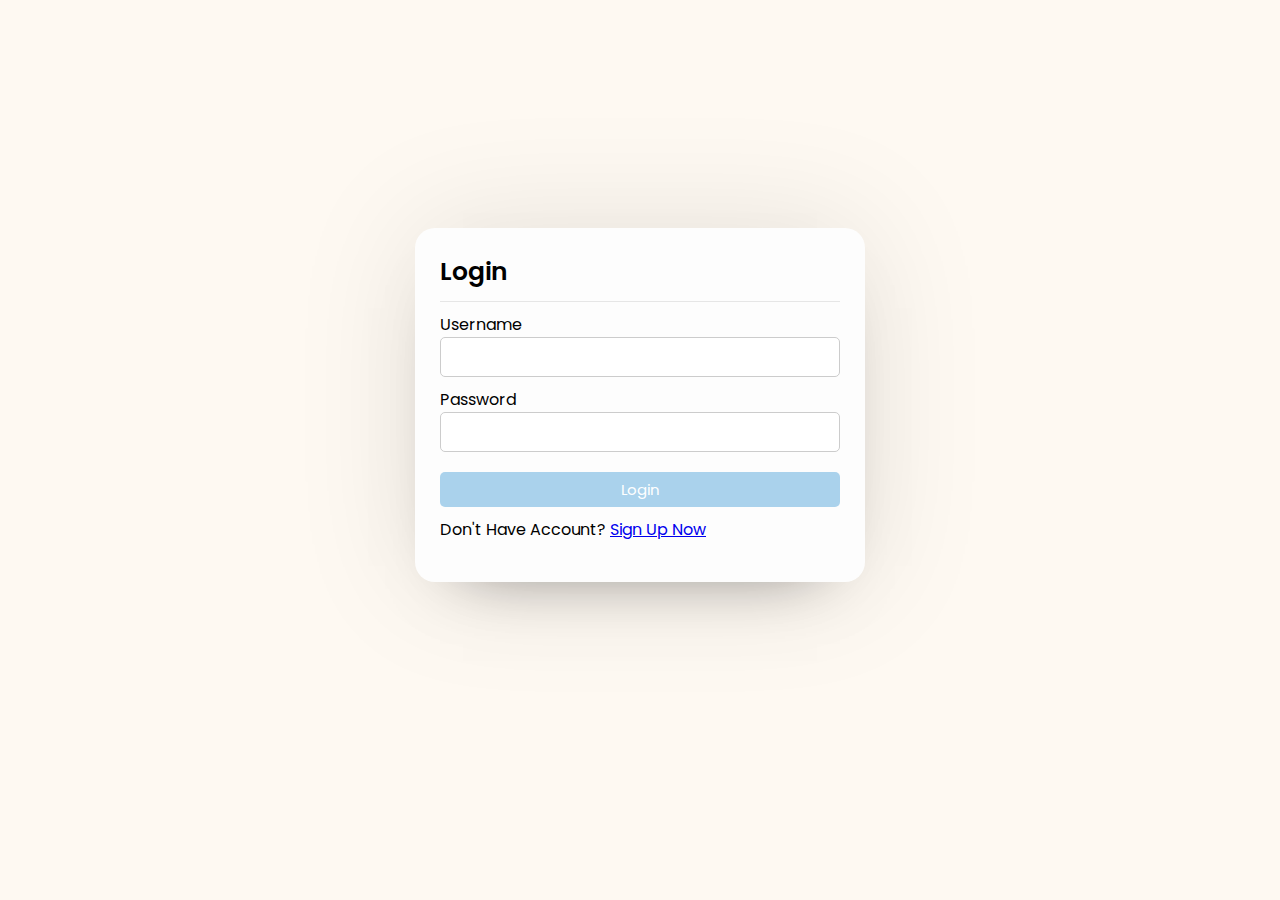
<file: index.html>
<!DOCTYPE html>
<html lang="en">
<head>
    <meta charset="UTF-8">
    <meta name="viewport" content="width=device-width, initial-scale=1.0">
    <link rel = "stylesheet" href="style_2.css">
    <title>Login</title>
</head>
<body>
    <div class="container">
        <div class="box form-box">
            <header>Login</header>
            <form action="" method="post">
                <div class="field input">
                    <label for="username">Username</label>
                    <input type="text" name="username" id="username" autocomplete="off" required>
                </div>
                <div class="field input">
                    <label for="password">Password</label>
                    <input type="password" name="password" id="password" autocomplete="off" required >
                </div>
                <div class="field">
                    
                    <input type="submit" name="submit" value="Login" class="btn" required>
                </div>

                <div class="links">
                    Don't Have Account? <a href="register.html">Sign Up Now</a>
                </div>

            </form>
        </div>
    </div>
    
</body>
</html>
</file>
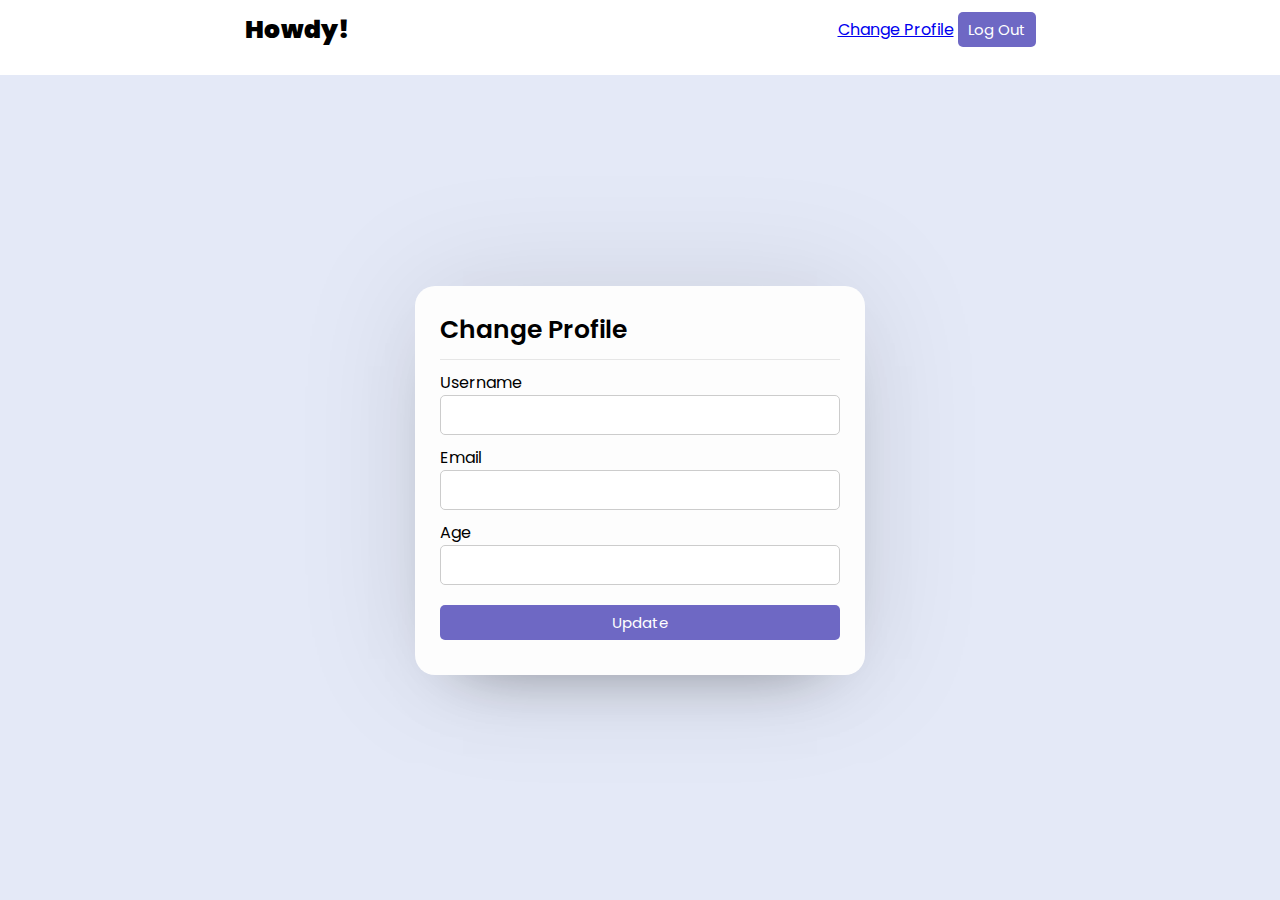
<file: edit.html>
<!DOCTYPE html>
<html lang="en">
<head>
    <meta charset="UTF-8">
    <meta name="viewport" content="width=device-width, initial-scale=1.0">
    <link rel="stylesheet" href="style.css">
    <title>Change Profile</title>

</head>
<body>
    <div class="nav">
        <div class="logo">
            <p><a href="home.php">Howdy!</a></p>
        </div>
        <div class="right links">
            <a href="#">Change Profile</a>
            <a href="logout.php"><button class="btn">Log Out</button></a>
        </div>
    </div>
    <div class="container">
        <div class="box form-box">
            <header>Change Profile</header>
            <form action="" method="post">
                <div class="field input">
                    <label for="username">Username</label>
                    <input type="text" name="username" id="username" autocomplete="off" required>
                </div>
                <div class="field input">
                    <label for="email">Email</label>
                    <input type="text" name="email" id="email" autocomplete="off" required>
                </div>
                <div class="field input">
                    <label for="age">Age</label>
                    <input type="number" name="age" id="age" autocomplete="off" required>
                </div>
                
                <div class="field">
                    
                    <input type="submit" name="submit" value="Update" class="btn" required>
                </div>

               

            </form>
        </div>
    </div>
</body>
</html>
</file>
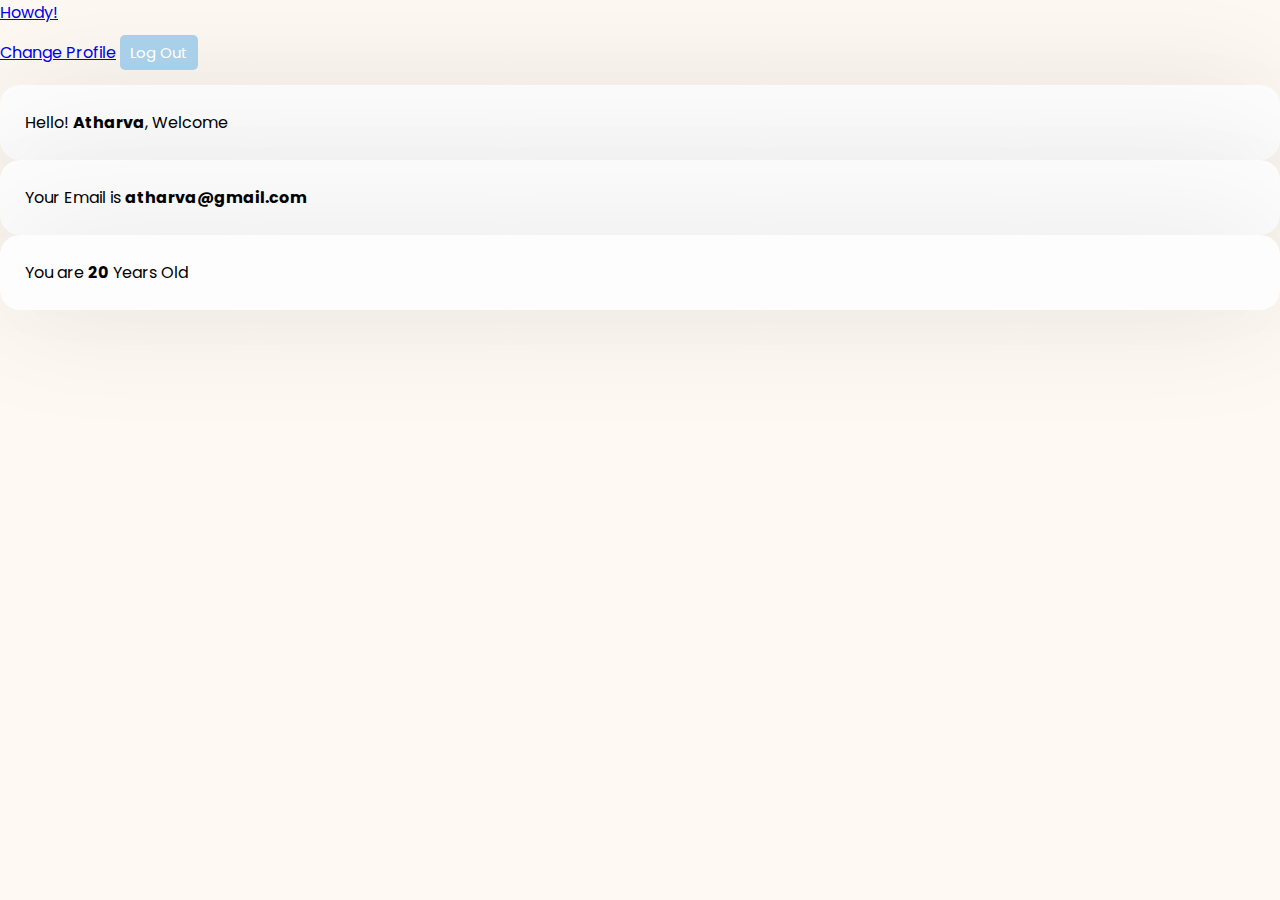
<file: home.html>
<!DOCTYPE html>
<html lang="en">
<head>
    <meta charset="UTF-8">
    <meta name="viewport" content="width=device-width, initial-scale=1.0">
    <link rel="stylesheet" href="style_2.css">
    <title>Home</title>
</head>
<body>
    <div class="nav">
        <div class="logo">
            <p><a href="home.php">Howdy!</a></p>
        </div>
        <div class="right links">
            <a href="#">Change Profile</a>
            <a href="logout.php"><button class="btn">Log Out</button></a>
        </div>
    </div>
    <main>

        <div class="main-box top">
            <div class="top">
                <div class="box">
                    <p>Hello! <b>Atharva</b>, Welcome</p>
                </div>
                <div class="box">
                    <p>Your Email is <b>atharva@gmail.com</b></p>
                </div>
                
                </div>
                <div class="bottom">
                    <div class="box">
                        <p>You are <b>20</b> Years Old</p>
                </div>
            </div>
        </div>
    </main>
    
</body>
</html>
</file>
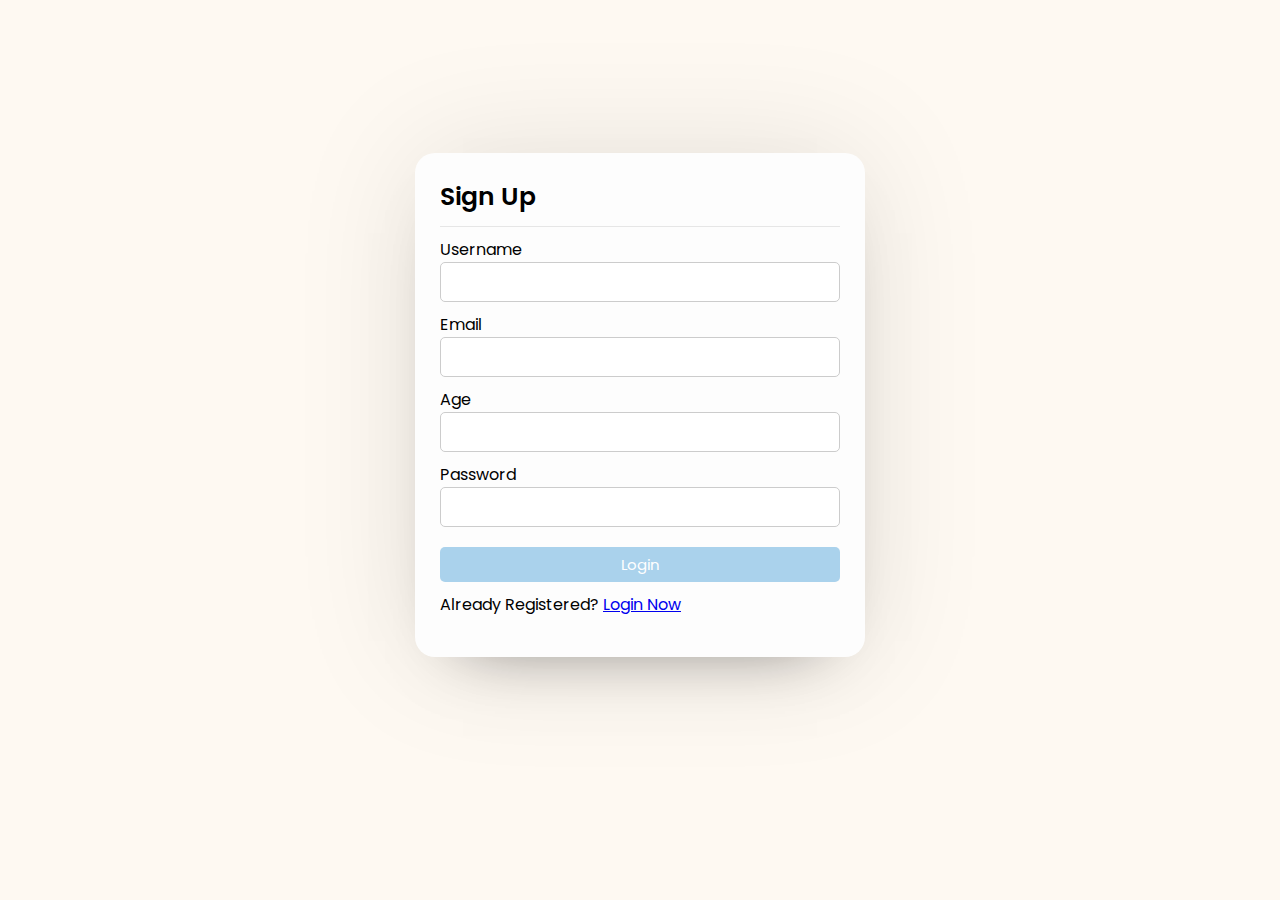
<file: register.html>
<!DOCTYPE html>
<html lang="en">
<head>
    <meta charset="UTF-8">
    <meta name="viewport" content="width=device-width, initial-scale=1.0">
    <link rel = "stylesheet" href="style_2.css">
    <title>Register</title>
</head>
<body>
    <div class="container">
        <div class="box form-box">
            <header>Sign Up</header>
            <form action="" method="post">
                <div class="field input">
                    <label for="username">Username</label>
                    <input type="text" name="username" id="username" autocomplete="off" required>
                </div>
                <div class="field input">
                    <label for="email">Email</label>
                    <input type="text" name="email" id="email" autocomplete="off" required>
                </div>
                <div class="field input">
                    <label for="age">Age</label>
                    <input type="number" name="age" id="age" autocomplete="off" required>
                </div>
                <div class="field input">
                    <label for="password">Password</label>
                    <input type="password" name="password" id="password" autocomplete="off" required>
                </div>
                <div class="field">
                    
                    <input type="submit" name="submit" value="Login" class="btn" required>
                </div>

                <div class="links">
                    Already Registered? <a href="index.html">Login Now</a>
                </div>

            </form>
        </div>
    </div>
    
</body>
</html>
</file>
<file: style_2.css>
@import url('https://fonts.googleapis.com/css2?family=Merriweather:ital,wght@0,300;0,400;0,700;0,900;1,300;1,400;1,700;1,900&family=Poppins:ital,wght@0,100;0,200;0,300;0,400;0,500;0,600;0,700;0,800;0,900;1,100;1,200;1,300;1,400;1,500;1,600;1,700;1,800;1,900&family=Quicksand:wght@300..700&display=swap');
  
*{
    padding: 0;
    margin: 0;
    box-sizing: border-box;
    font-family: "Poppins" , sans-serif;
}

body{
    background: #FEF9F2;
}

.container{
    display: flex;
    align-items: center;
    justify-content: center;
    min-height: 90vh;
}

.box{
    background:#fdfdfd;
    display: flex;
    flex-direction: column;
    padding: 25px 25px;
    border-radius: 20px;
    box-shadow: 0 0 128px 0 rgba(0,0,0,0.1),
                0 32px 64px -48px rgba(0,0,0,0.5);
}

.form-box{
    width: 450px;
    margin: 0px 10px;
}

.form-box header{
    font-size: 25px;
    font-weight: 600;
    padding-bottom: 10px;
    border-bottom: 1px solid #e6e6e6;
    margin-bottom: 10px;
}

.form-box form .field{
    display: flex;
    margin-bottom: 10px;
    flex-direction: column;
}

.form-box .input input{
    height : 40px;
    width : 100%;
    font-size: 16px;
    padding: 0 10px;
    border-radius: 5px;
    border: 1px solid #ccc;
    outline: none;
}

.btn {
    height: 35px;
    background: rgba(150, 199, 231, 0.808);
    border: 0;
    border-radius: 5px;
    color: #fff;
    font-size: 15px;
    cursor: pointer;
    transition: all .3s;
    margin-top: 10px;
    padding: 0px 10px;
}

.btn:hover {
    opacity: 0.82;
}

.submit {
    width : 100%;
}

.links {
    margin-bottom: 15px;
}
</file>
<file: style.css>
@import url('https://fonts.googleapis.com/css2?family=Poppins:ital,wght@0,100;0,200;0,300;0,400;0,500;0,600;0,700;0,800;0,900;1,100;1,200;1,300;1,400;1,500;1,600;1,700;1,800;1,900&display=swap');
*{
    padding: 0;
    margin: 0;
    box-sizing: border-box;
    font-family: "Poppins" , sans-serif;
}

body{
    background: #e4e9f7;
}

.container{
    display: flex;
    align-items: center;
    justify-content: center;
    min-height: 90vh;
}

.box{
    background:#fdfdfd;
    display: flex;
    flex-direction: column;
    padding: 25px 25px;
    border-radius: 20px;
    box-shadow: 0 0 128px 0 rgba(0,0,0,0.1),
                0 32px 64px -48px rgba(0,0,0,0.5);
}

.form-box{
    width: 450px;
    margin: 0px 10px;
}

.form-box header{
    font-size: 25px;
    font-weight: 600;
    padding-bottom: 10px;
    border-bottom: 1px solid #e6e6e6;
    margin-bottom: 10px;
}

.form-box form .field{
    display: flex;
    margin-bottom: 10px;
    flex-direction: column;
}

.form-box .input input{
    height : 40px;
    width : 100%;
    font-size: 16px;
    padding: 0 10px;
    border-radius: 5px;
    border: 1px solid #ccc;
    outline: none;
}

.btn {
    height: 35px;
    background: rgba(76,68,182,0.808);
    border: 0;
    border-radius: 5px;
    color: #fff;
    font-size: 15px;
    cursor: pointer;
    transition: all .3s;
    margin-top: 10px;
    padding: 0px 10px;
}

.btn:hover {
    opacity: 0.82;
}

.submit {
    width : 100%;
}

.links {
    margin-bottom: 15px;
}


/* HOME PAGE */

.nav{
    background: #fff;
    display: flex;
    flex-direction: row;
    justify-content: space-around;
    line-height: 60px;
    z-index: 100;
}

.logo{
    font-size: 25px;
    font-weight: 900;
    
}

.logo a{
    text-decoration: none;
    color: #000;
}


.right-links a {
    padding: 0 10px;
}

main{
    display: flex;
    align-items: center;

}

.main-box{
    display: flex;
    flex-direction: column;
    width: 70%;

}

.main-box .top {
    display: flex;
    flex-direction: row;
    justify-content: space-between;
}

.bottom {
    width: 100%;
    margin-top: 20px;
}

@media only screen and (max-width:840px){
    .main-box .top {
        display: flex;
        flex-direction: column;
        justify-content: space-between;


    }

    .top .box{
        margin: 10px 10px;
    }

    .bottom{
        margin-top: 0;
    }
}
</file>
